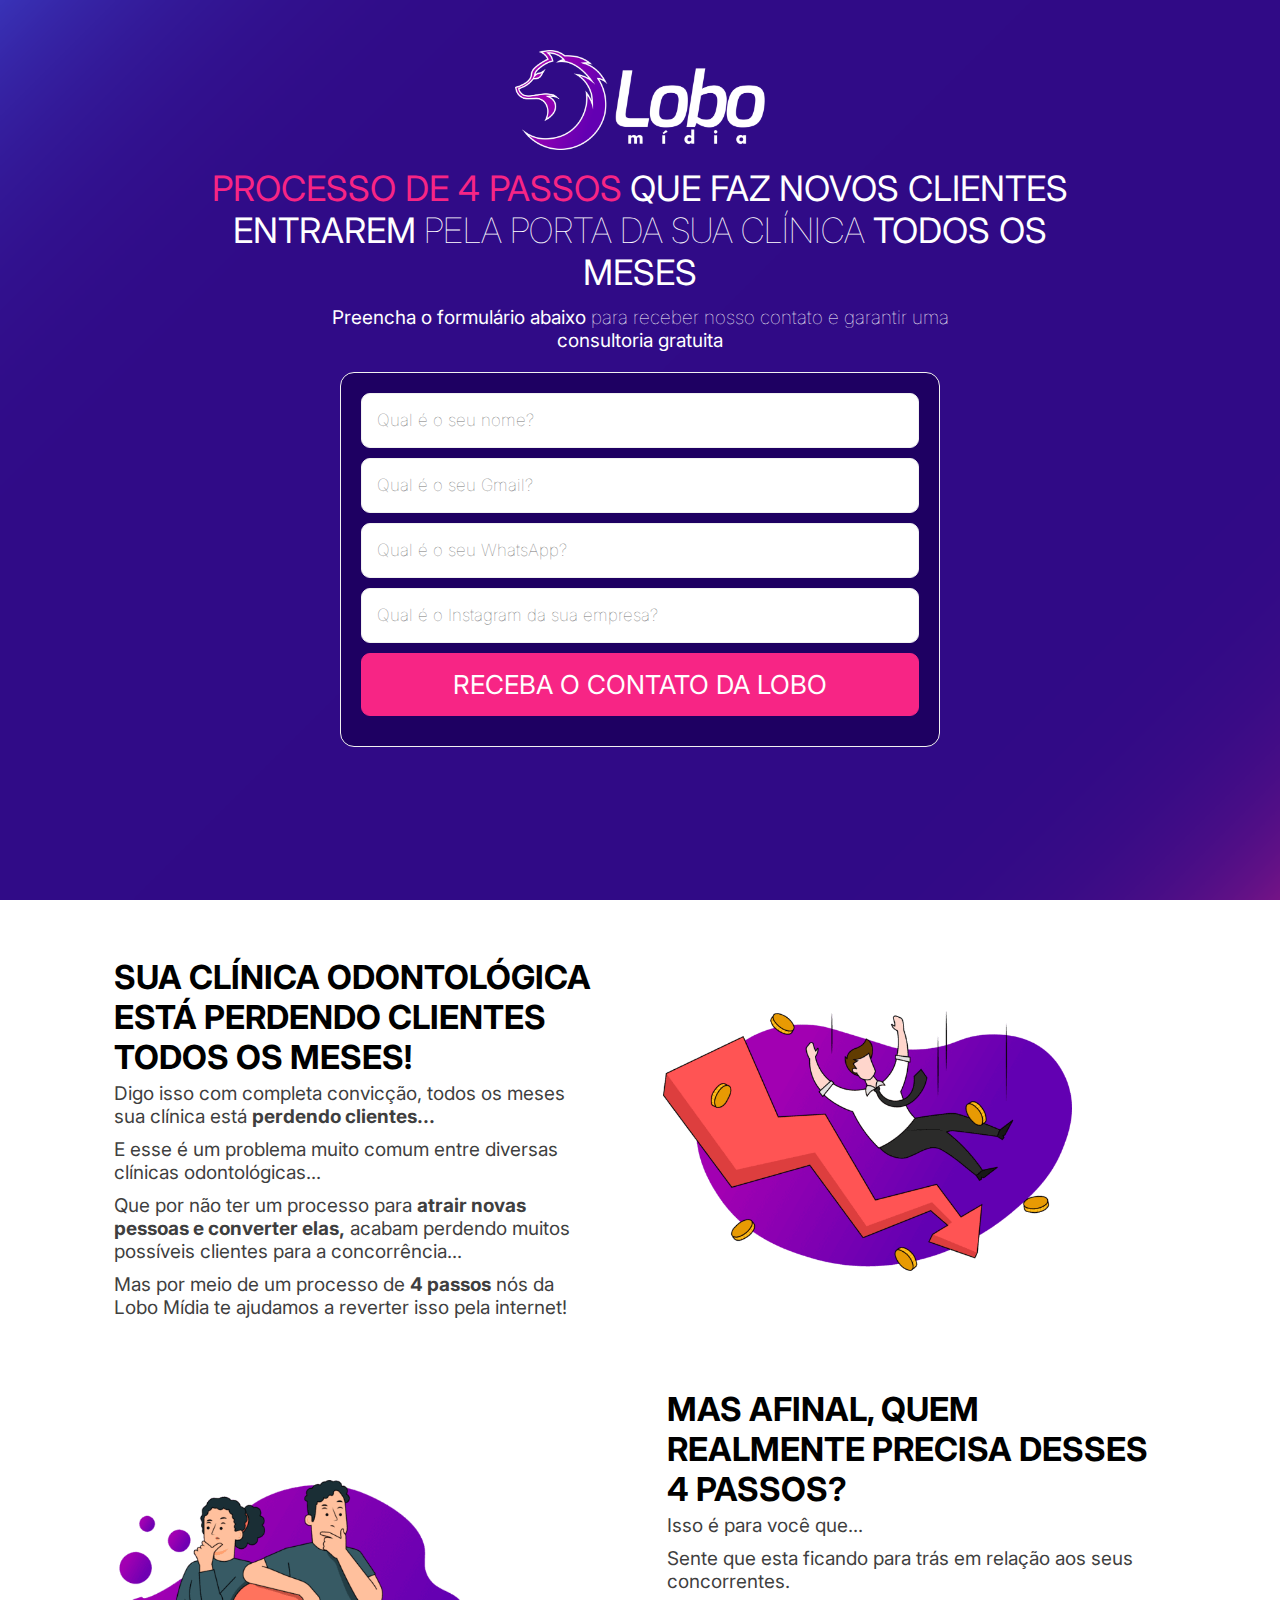
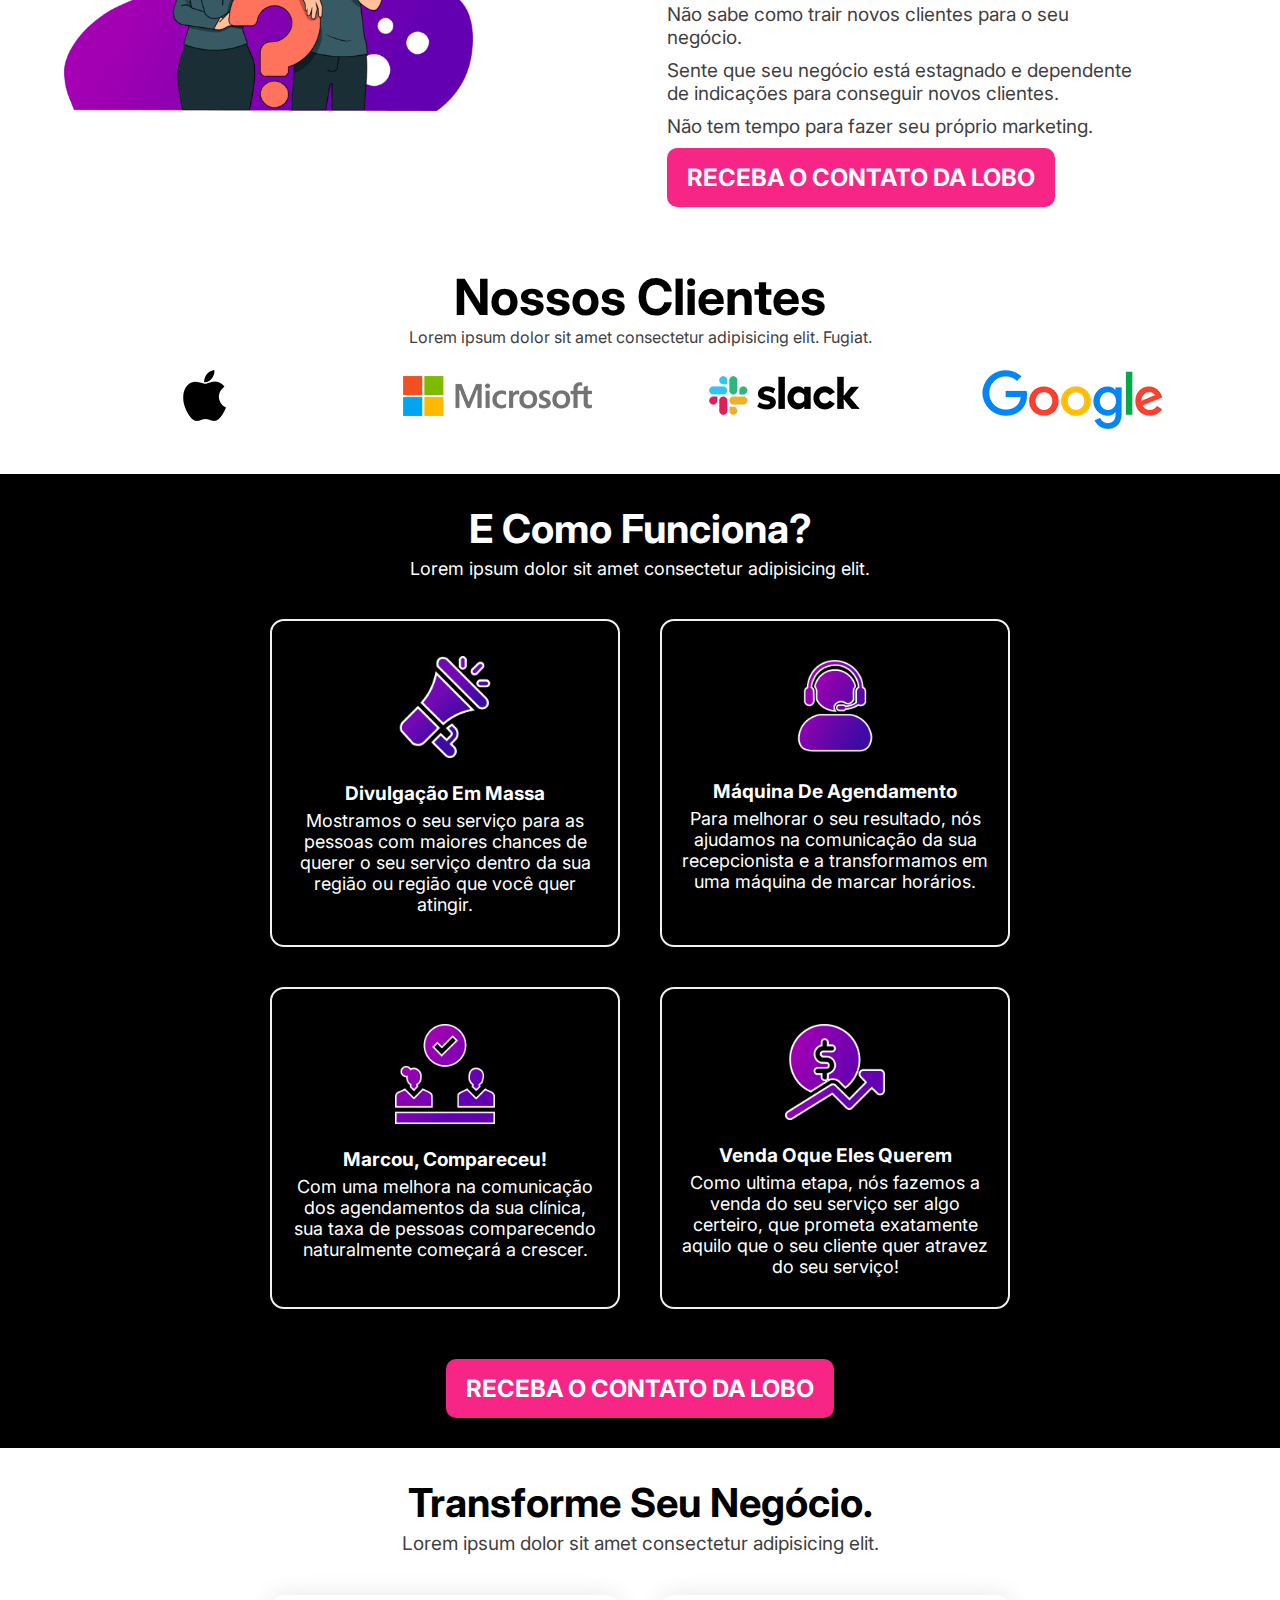
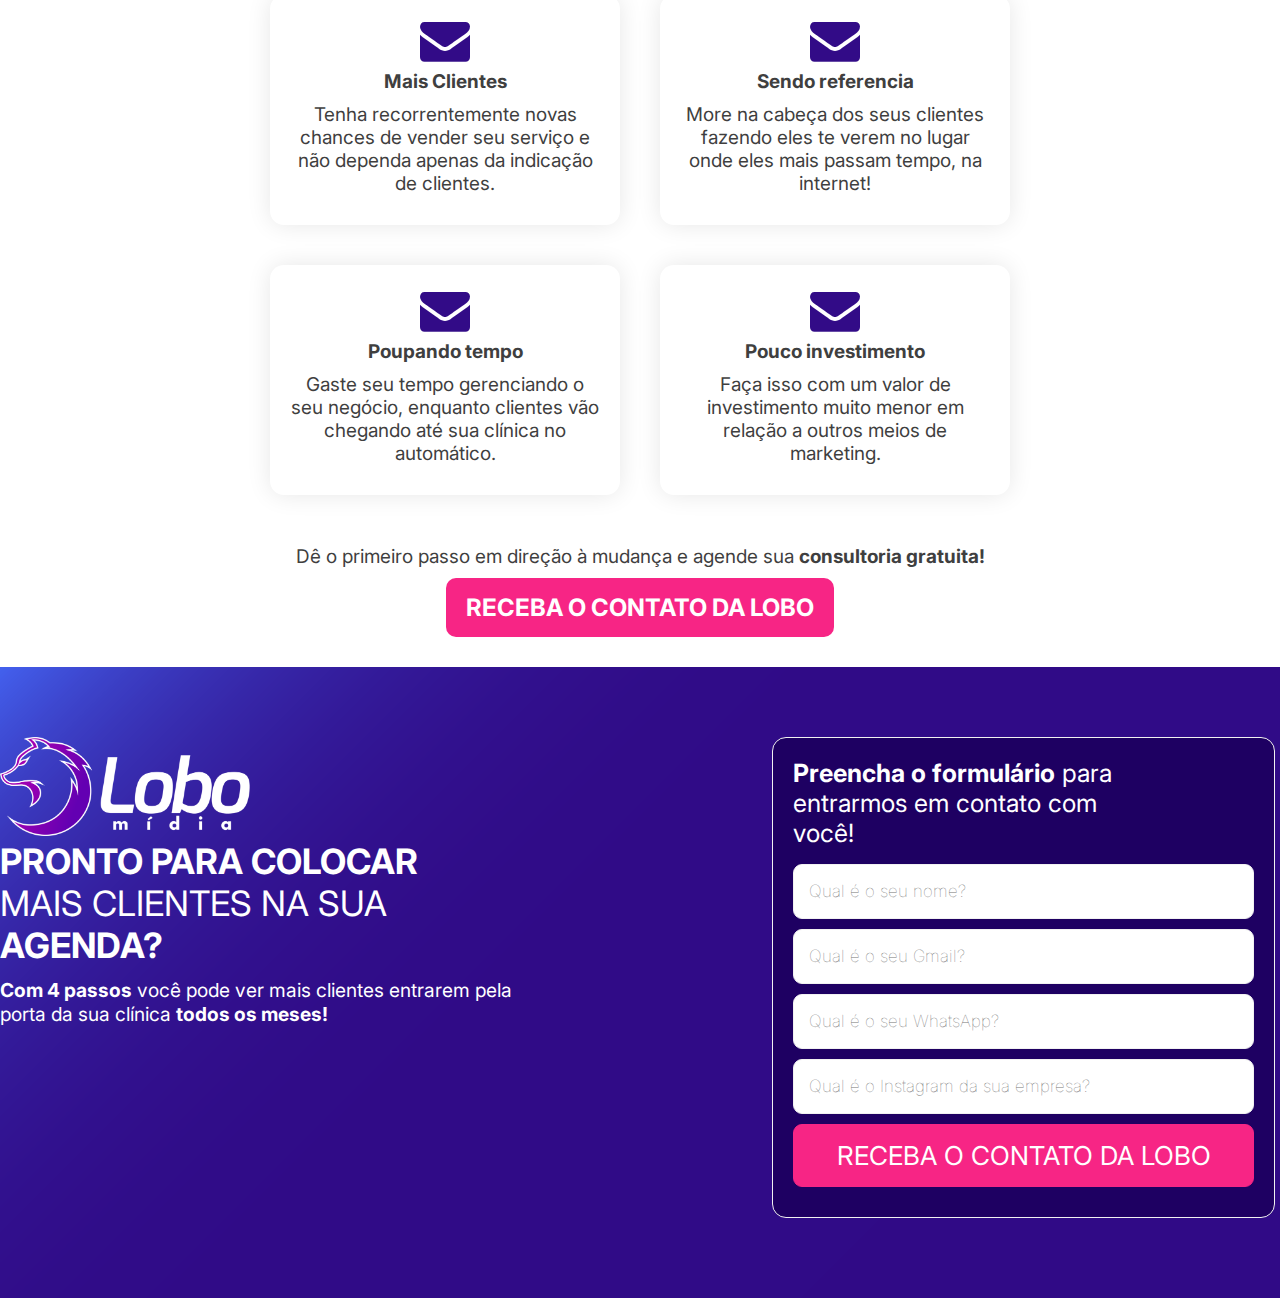
<file: index.html>
<!DOCTYPE html>
<html lang="en">
<head>
    <meta charset="UTF-8">
    <meta http-equiv="X-UA-Compatible" content="IE=edge">
    <meta name="viewport" content="width=device-width, initial-scale=1.0">
    <!--font dos icones da logo-->
    <link rel="apple-touch-icon" sizes="180x180" href="../img/five/apple-touch-icon.png">
    <link rel="icon" type="image/png" sizes="32x32" href="../img/five/favicon-32x32.png">
    <link rel="icon" type="image/png" sizes="16x16" href="../img/five/favicon-16x16.png">
    <link rel="manifest" href="../img/five/site.webmanifest">
    <link rel="mask-icon" href="../img/five/safari-pinned-tab.svg" color="#5bbad5">
    <meta name="msapplication-TileColor" content="#da532c">
    <meta name="theme-color" content="#ffffff">
    <!--font dos icones de estrelas-->
    <link rel="stylesheet" href="https://cdnjs.cloudflare.com/ajax/libs/font-awesome/4.7.0/css/font-awesome.css" integrity="sha512-5A8nwdMOWrSz20fDsjczgUidUBR8liPYU+WymTZP1lmY9G6Oc7HlZv156XqnsgNUzTyMefFTcsFH/tnJE/+xBg==" crossorigin="anonymous" referrerpolicy="no-referrer" />
    <!--font dos icones de estrelas-->
    <link rel="stylesheet" href="css/style.css">
    <title>Lobo Mídia - Mais clientes</title>
</head>
<body>

    <!--COMEÇO DA TELA PRINCIPAL-->
    <header style="background-image: url(./img/FUNDO-PC.png);"> <!--colocou a imagem aqui mesmo no inicio -->
        <!--COMEÇO Do container-->
        <div id="comeco" class="containerprinc">
            <section class="banner01">
                <div class="banner-text01">
                    <img src="img/logoprin.png">
                    <p class="headline"><b class="rosa1">PROCESSO DE 4 PASSOS</b> <b>QUE FAZ NOVOS CLIENTES ENTRAREM</b> PELA PORTA DA SUA CLÍNICA <b>TODOS OS MESES</b></p>
                    <P class="subheadline"><b>Preencha o formulário abaixo</b> para receber nosso contato e garantir uma <b>consultoria gratuita</b></P>
                </div>
                 <div class="containerprinc2">
                <div class="right-site01">
                <form action="https://api.staticforms.xyz/submit" method="post" class="card">
                    <input type="hidden" name="accessKey" value="49142e59-1a34-44f7-9ad9-6e3a0bede49a">
                    <input type="hidden" name="redirectTo" value="https://lobomidia.com/quase-la/"> <!--link para onde o cliente vai depois de se cadastrar-->

                    <input type="text" name="name" placeholder="Qual é o seu nome?" required>
                    <input type="email" name="email" placeholder="Qual é o seu Gmail?" required>
                    <input type="text" name="phone" placeholder="Qual é o seu WhatsApp?" required>
                    <input type="text" name="message" placeholder="Qual é o Instagram da sua empresa?" required>
                    <button class="btn-form"><strong>RECEBA O CONTATO DA LOBO</strong></button>
                </form>
                </div>
                </div>
            </section>
        </div>
        <!--termino do container-->
    </header>
<!--termino DA TELA PRINCIPAL-->

    <!--começo da primeira parte do texto e imagem-->
<section class="faca-mais">
<!--começo do container-->
    <div class="container-img-txt"><!--ver no css a configuração do container-->
        <div class="faca-mais-text">
            <h3>SUA CLÍNICA ODONTOLÓGICA ESTÁ PERDENDO CLIENTES TODOS OS MESES!</h3>
            <p class="ptxtimg1">Digo isso com completa convicção, todos os meses sua clínica está <strong>perdendo clientes...</strong></p>
            <p class="ptxtimg1">E esse é um problema muito comum entre diversas clínicas odontológicas...</p>
            <p class="ptxtimg1">Que por não ter um processo para <strong>atrair novas pessoas e converter elas,</strong> acabam perdendo muitos possíveis clientes para a concorrência...</p>
            <p class="ptxtimg1">Mas por meio de um processo de <strong>4 passos</strong> nós da Lobo Mídia te ajudamos a reverter isso pela internet!</p>
        </div>
        <div class="faca-mais-img">
            <img src="img/caido.png" alt="">
        </div>
    </div>
    <!--termino do container-->
</section>
<!--fim da primeira parte do texto e imagem-->

<!--começo da segunda parte do texto e imagem-->
<section class="faca-mais">
<!--começo do container-->
    <div class="container-img-txt"><!--ver no css a configuração do container-->
        <div class="faca-mais-img">
            <img src="img/duvida.png" alt="">
        </div>
        <div class="faca-mais-text">
            <h3>MAS AFINAL, QUEM REALMENTE PRECISA DESSES 4 PASSOS?</h3>
            <p class="ptxtimg1">Isso é para você que...</p>
            <p class="ptxtimg1">Sente que esta ficando para trás em relação aos seus concorrentes.</p>
            <p class="ptxtimg1">Não sabe como trair novos clientes para o seu negócio.</p>
            <p class="ptxtimg1">Sente que seu negócio está estagnado e dependente de indicações para conseguir novos clientes.</p>
            <p class="ptxtimg1">Não tem tempo para fazer seu próprio marketing.</p>
                <a href="#comeco" class="btn"><strong>RECEBA O CONTATO DA LOBO</strong></a><!--botão em baixo - colocar o link dop whatsapp-->
        </div>
    </div> 
    <!--termino do container-->
</section>
<!--fim da segunda parte do texto e imagem-->

<!--começo clientes-->
<section class="clientes">
    <div class="container">
        <h3>Nossos Clientes</h3>
        <p>Lorem ipsum dolor sit amet consectetur adipisicing elit. Fugiat.</p>
        <div>
            <img src="img/clientes/apple.png" alt="">
            <img src="img/clientes/microsoft.png" alt="">
            <img src="img/clientes/slack.png" alt="">
            <img src="img/clientes/google.png" alt="">
        </div>
    </div>
</section>
<!--fim clientes-->

<!--começo dos serviços(BLOCOS 4)-->
<section class="servicos">
    <div class="container-servicos">
        <h3>E Como Funciona?</h3>
        <p>Lorem ipsum dolor sit amet consectetur adipisicing elit.</p>
        <!--começo dos cards-->
        <div class="rows-cards">
            <!--item 1-->
            <div class="row-card-item">
                <img src="img/icons/megafone.png" alt="quadradinhos">
                <p class="nome-servico"><strong>Divulgação Em Massa</strong></p>
                <p class="descricao-servico">
                    Mostramos o seu serviço para as pessoas com maiores chances de querer o seu serviço dentro da sua região ou região que você quer atingir.</p>
            </div>
            <!--item 1-->
            <!--item 2-->
            <div class="row-card-item">
                <img src="img/icons/central.png" alt="quadradinhos">
                <p class="nome-servico"><strong>Máquina De Agendamento</strong></p>
                <p class="descricao-servico">
                    Para melhorar o seu resultado, nós ajudamos na comunicação da sua recepcionista e a transformamos em uma máquina de marcar horários.
                </p>
            </div>
            <!--item 2-->
            <!--item 3-->
            <div class="row-card-item">
                <img src="img/icons/comparecimento.png" alt="quadradinhos">
                <p class="nome-servico"><strong>Marcou, Compareceu!</strong></p>
                <p class="descricao-servico">
                    Com uma melhora na comunicação dos agendamentos da sua clínica, sua taxa de pessoas comparecendo naturalmente começará a crescer.
                </p>
            </div>
            <!--item 3-->
            <!--item 4-->
            <div class="row-card-item">
                <img src="img/icons/crescimento.png" alt="quadradinhos">
                <p class="nome-servico"><strong>Venda Oque Eles Querem</strong></p>
                <p class="descricao-servico">
                    Como ultima etapa, nós fazemos a venda do seu serviço ser algo certeiro, que prometa exatamente aquilo que o seu cliente quer atravez do seu serviço!
                </p>
            </div>
            <!--item 4-->
        </div>
        <div class="botãoservico1">
        <a href="#comeco" class="btnservico1"><strong>RECEBA O CONTATO DA LOBO</strong></a><!--botão-->
       </div>
        <!--começo dos cards-->
    </div>
</section>
<!--fim dos serviços (BLOCOS 4)-->

<!--começo dos serviços(BLOCOS 4)-->
<section class="servicos2">
    <div class="container-servicos2">
        <h3>Transforme Seu Negócio.</h3>
        <p>Lorem ipsum dolor sit amet consectetur adipisicing elit.</p>
        <!--começo dos cards-->
        <div class="rows-cards2">
            <!--item 1-->
            <div class="row-card-item2">
                <div class="icons2">
                <i class="fa fa-envelope"></i>
                </div>
                <p class="nome-servico2"><strong>Mais Clientes</strong></p>
                <p class="descricao-servico2">
                    Tenha recorrentemente novas chances de vender seu serviço e não dependa apenas da indicação de clientes.</p>
            </div>
            <!--item 1-->
            <!--item 2-->
            <div class="row-card-item2">
                <div class="icons2">
                <i class="fa fa-envelope"></i>
                </div>
                <p class="nome-servico2"><strong>Sendo referencia</strong></p>
                <p class="descricao-servico2">
                    More na cabeça dos seus clientes fazendo eles te verem no lugar onde eles mais passam tempo, na internet!
                </p>
            </div>
            <!--item 2-->
            <!--item 3-->
            <div class="row-card-item2">
                <div class="icons2">
                <i class="fa fa-envelope"></i>
                </div>
                <p class="nome-servico2"><strong>Poupando tempo</strong></p>
                <p class="descricao-servico2">
                    Gaste seu tempo gerenciando o seu negócio, enquanto clientes vão chegando até sua clínica no automático.
                </p>
            </div>
            <!--item 3-->
            <!--item 4-->
            <div class="row-card-item2">
                <div class="icons2">
                <i class="fa fa-envelope"></i>
                </div>
                <p class="nome-servico2"><strong>Pouco investimento</strong></p>
                <p class="descricao-servico2">
                    Faça isso com um valor de investimento muito menor em relação a outros meios de marketing.
                </p>
            </div>
            <!--item 4-->
        </div>
        <!--começo dos cards-->
        <p>Dê o primeiro passo em direção à mudança e agende sua <strong>consultoria gratuita!</strong></p>
        <div class="botãoservico2">
        <a href="#final" class="btnservico2"><strong>RECEBA O CONTATO DA LOBO</strong></a><!--botão-->
       </div>
    </div>
</section>
<!--fim dos serviços3 (BLOCOS 4)-->

<!--formulario-->

<section id="final" class="contato" style="background-image: url(./img/FUNDO-PC.png);">
    <div class="container-form2">
        <div class="contato-info2">
            <div class="left-site2">
                <img src="img/logoprin.png">
                    <p class="headline2"><b>PRONTO PARA COLOCAR</b></p> <p>MAIS CLIENTES NA SUA <b>AGENDA?</b></p>
                    <P class="subheadline2"><b>Com 4 passos</b> você pode ver mais clientes entrarem pela porta da sua clínica <b>todos os meses!</b></P>
            </div>
            <div class="right-site2">
                <p><b>Preencha o formulário</b> para entrarmos em contato com você!</p>
                <form action="https://api.staticforms.xyz/submit" method="post" class="card">
                    <input type="hidden" name="accessKey" value="49142e59-1a34-44f7-9ad9-6e3a0bede49a">
                    <input type="hidden" name="redirectTo" value="https://lobomidia.com/quase-la/"> <!--link para onde o cliente vai depois de se cadastrar-->

                    <input type="text" name="name" placeholder="Qual é o seu nome?" required>
                    <input type="email" name="email" placeholder="Qual é o seu Gmail?" required>
                    <input type="text" name="phone" placeholder="Qual é o seu WhatsApp?" required>
                    <input type="text" name="message" placeholder="Qual é o Instagram da sua empresa?" required>
                    <button class="btn-form2"><strong>RECEBA O CONTATO DA LOBO</strong></button>
                </form>
            </div>
        </div>
    </div>
</section>
<!--formulario-->

</body>
</html>
</file>
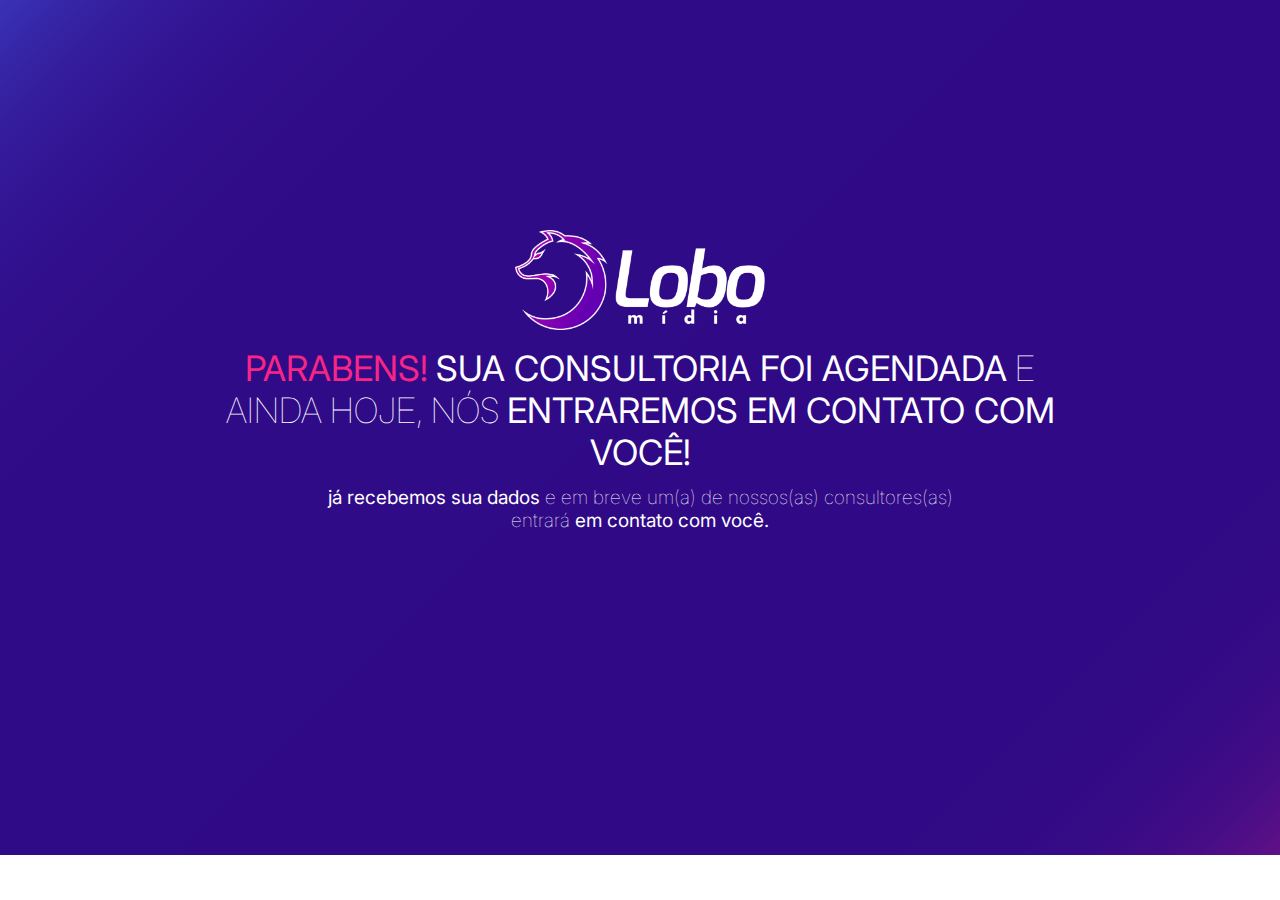
<file: Obrigado/index.html>
<!DOCTYPE html>
<html lang="en">
<head>
    <meta charset="UTF-8">
    <meta http-equiv="X-UA-Compatible" content="IE=edge">
    <meta name="viewport" content="width=device-width, initial-scale=1.0">
    <!--font dos icones da logo-->
    <link rel="apple-touch-icon" sizes="180x180" href="../img/five/apple-touch-icon.png">
    <link rel="icon" type="image/png" sizes="32x32" href="../img/five/favicon-32x32.png">
    <link rel="icon" type="image/png" sizes="16x16" href="../img/five/favicon-16x16.png">
    <link rel="manifest" href="../img/five/site.webmanifest">
    <link rel="mask-icon" href="../img/five/safari-pinned-tab.svg" color="#5bbad5">
    <meta name="msapplication-TileColor" content="#da532c">
    <meta name="theme-color" content="#ffffff">
    <!--font dos icones de estrelas-->
    <link rel="stylesheet" href="https://cdnjs.cloudflare.com/ajax/libs/font-awesome/4.7.0/css/font-awesome.css" integrity="sha512-5A8nwdMOWrSz20fDsjczgUidUBR8liPYU+WymTZP1lmY9G6Oc7HlZv156XqnsgNUzTyMefFTcsFH/tnJE/+xBg==" crossorigin="anonymous" referrerpolicy="no-referrer" />
    <!--font dos icones de estrelas-->
    <link rel="stylesheet" href="css/style.css">
    <title>Agendado e confirmado.</title>
</head>
<body>

    <!--COMEÇO DA TELA PRINCIPAL-->
    <header style="background-image: url(./img/FUNDO-PC.png);"> <!--colocou a imagem aqui mesmo no inicio -->
        <!--COMEÇO Do container-->
        <div id="comeco" class="containerprinc">
            <section class="banner01">
                <div class="banner-text01">
                    <img src="img/logoprin.png">
                    <p class="headline"><b class="rosa1">PARABENS!</b> <b>SUA CONSULTORIA FOI AGENDADA</b> E AINDA HOJE, NÓS <b>ENTRAREMOS EM CONTATO COM VOCÊ!</b></p>
                    <P class="subheadline"><b>já recebemos sua dados</b> e em breve um(a) de nossos(as) consultores(as) entrará <b>em contato com você.</b></P>
                </div>
            </section>
        </div>
        <!--termino do container-->
    </header>
</file>
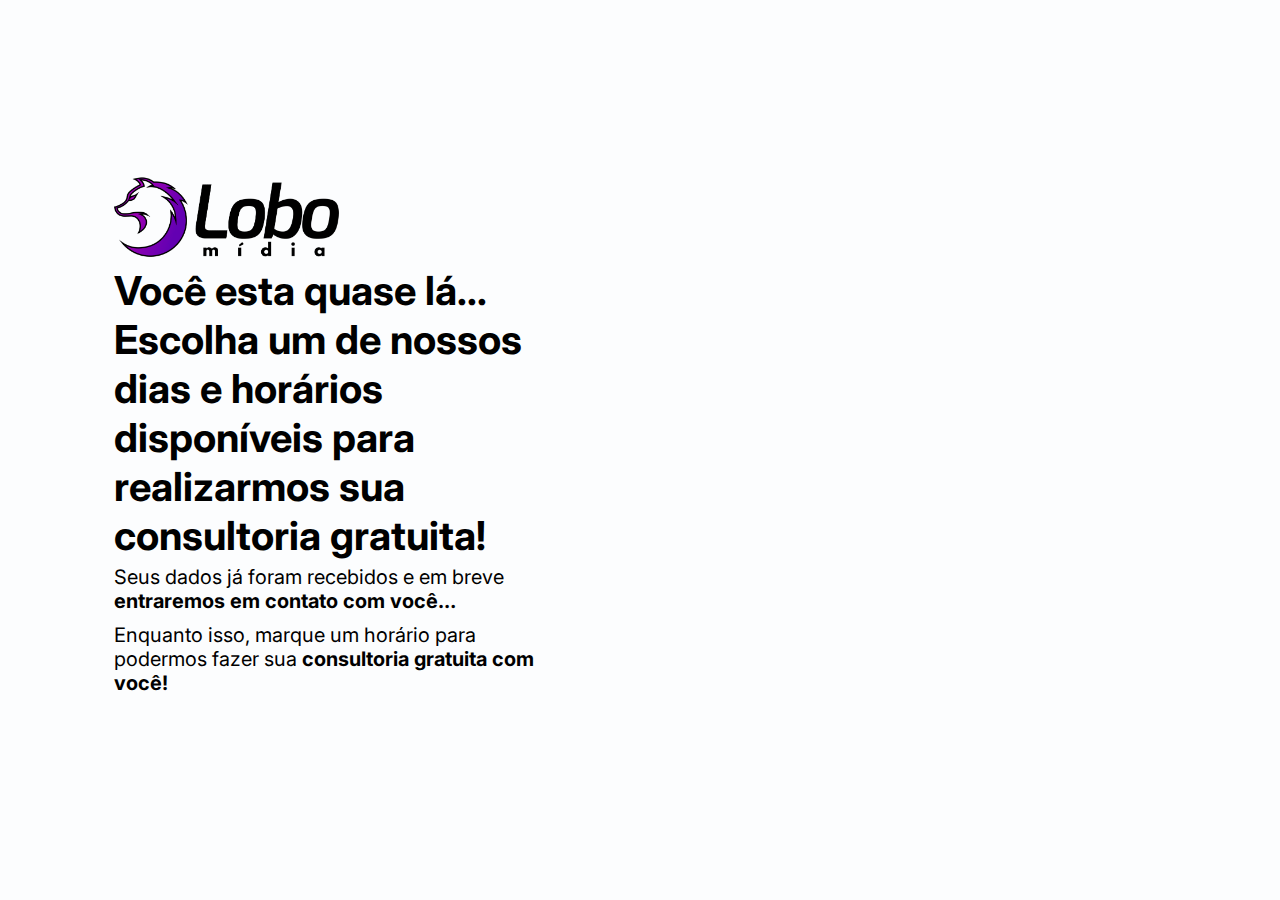
<file: Quase-la/index.html>
<!DOCTYPE html>
<html lang="en">
<head>
    <meta charset="UTF-8">
    <meta http-equiv="X-UA-Compatible" content="IE=edge">
    <meta name="viewport" content="width=device-width, initial-scale=1.0">
    <!--font dos icones da logo-->
    <link rel="apple-touch-icon" sizes="180x180" href="../img/five/apple-touch-icon.png">
    <link rel="icon" type="image/png" sizes="32x32" href="../img/five/favicon-32x32.png">
    <link rel="icon" type="image/png" sizes="16x16" href="../img/five/favicon-16x16.png">
    <link rel="manifest" href="../img/five/site.webmanifest">
    <link rel="mask-icon" href="../img/five/safari-pinned-tab.svg" color="#5bbad5">
    <meta name="msapplication-TileColor" content="#da532c">
    <meta name="theme-color" content="#ffffff">
    <!--font dos icones de estrelas-->
    <link rel="stylesheet" href="https://cdnjs.cloudflare.com/ajax/libs/font-awesome/4.7.0/css/font-awesome.css" integrity="sha512-5A8nwdMOWrSz20fDsjczgUidUBR8liPYU+WymTZP1lmY9G6Oc7HlZv156XqnsgNUzTyMefFTcsFH/tnJE/+xBg==" crossorigin="anonymous" referrerpolicy="no-referrer" />
    <!--font dos icones de estrelas-->
    <link rel="stylesheet" href="css/style.css">
    <title>Você está a um passo...</title>
</head>
<body>
    <!--começo da primeira parte do texto e imagem-->
<section class="faca-mais">
    <!--começo do container-->
        <div class="container-img-txt"><!--ver no css a configuração do container-->
            <div class="faca-mais-text">
                <img src="img/logo quase lá.png" alt="">
                <h3>Você esta quase lá... Escolha um de nossos dias e horários disponíveis para realizarmos sua consultoria gratuita!</h3>
                <p class="ptxtimg1">Seus dados já foram recebidos e em breve <strong> entraremos em contato com você…</strong></p>
                <p class="ptxtimg1">Enquanto isso, marque um horário para podermos fazer sua <strong>consultoria gratuita com você!</strong></p>
            </div>
                 <!-- Widget em linha do Calendly - início -->
<div class="calendly-inline-widget" data-url="https://calendly.com/meuemailcomerciallobo/30mins?hide_event_type_details=1&hide_gdpr_banner=1" style="min-width:320px;height:700px;"></div>
<script type="text/javascript" src="https://assets.calendly.com/assets/external/widget.js" async></script>
<!-- Widget em linha do Calendly - fim -->
            </div>
        <!--termino do container-->
    </section>
</body>
</html>
</file>
<file: css/style.css>
@import url('https://fonts.googleapis.com/css2?family=Inter:wght@300;400;500;600;700&display=swap');
/* confg zera tudo*/
*{
    margin: 0;
    padding: 0;
    box-sizing: border-box;
    text-decoration: none;
    outline: none;
    font-family: 'Inter', sans-serif;
}
/* config zera tudo fim*/

html{ /* faz os botões que mandam para cima e para baixo na pagina irem mais devagar*/
    scroll-behavior: smooth;
}

.body{
    background-color: #f1f6fc31;
}

/* configuração section e footer*/
section, footer {
    padding: 30px 0;
}

/* configuração titulo 01*/
h3{
    font-size: 40px;
}

/* configuração paragrafo 01*/
p{
    color: rgb(63, 63, 63); /* cor do testinho*/
}

/* configuração container*/
.container{
    max-width: 1800px;
    margin: 0 auto;
    padding: 0 5%;
}

/* configurando imagem de fundo principal*/


header{
    background-position: center;
    background-size: cover;
    background-attachment: fixed; /* fixando a imagem idenpedente da rolagem*/
    padding: 0px 0px 70px 0px;
}


/* configurando tela principal*/

.containerprinc{
    max-width: 1100px;
    margin: 0 auto;
    padding: 0px 0px 80px 0px;
}

.containerprinc2{
    max-width: 600px;
    margin: 0 auto;
    padding: 0px 0px 0px 0px;
}

.banner01{
    flex-direction: column;
    align-items: center; /* isso aqui ta colocando as imagens presas no centro, assistir o minuto 32 do video para entender */
}


/*configurando o epaço que as letra e botão ocupam na tela*/

.banner01 .banner-text01 img{
    width: 250px;
}

.banner01 .banner-text01{
    margin: 20px;
    text-align: center;
    padding: 0 90px;
}

/*configurando o tirulo*/
.banner01 .banner-text01 .headline{
    font-size: 35px;
    color: white;
}

.banner01 .banner-text01 .subheadline{
    padding: 0px 120px 0px 120px;
}

.banner01 .banner-text01 .headline .rosa1{
    color: #f72585;
}

/*configurando o tirulo*/
.banner01 .banner-text01 p{
    font-size: 19px;
    color: white;
    font-weight: lighter; /*efastando os outro elementos dele*/
    margin: 13px 0; 
    padding: 0px 0px 0px 0px;
}

/* começo do formulario01*/

.banner01 .right-site01{
    width: 100%; /* isso diz quanto do espaço disponivel o negocio vai ocupar*/
    padding: 20px 20px 20px 20px;
    margin: 0px 0px 0px 0px;
    background-color: #1E0062; /* daqui + FORMULARIO*/
    border-radius: 14px;
    margin-right: 80px;
    height: fit-content;
    border: 1px solid #f1f1f1;
}

.banner01 .right-site01 input{
    display: block;
    width: 100%; /* isso diz quanto do espaço disponivel o negocio vai ocupar*/
    margin-bottom: 10px;
    height: 55px;
    padding: 15px;
    border-radius: 9px;
    transition: 0.3s;
    border: 1px solid #f1f1f1;
    color: #212121;
    font-weight: lighter;
    font-size: 17px;
}

.right-site01 .btn-form{
    display: block;
    width: 100%; /* isso diz quanto do espaço disponivel o negocio vai ocupar*/
    margin-bottom: 10px;
    padding: 15px;
    border-radius: 9px;
    transition: 0.3s;
    border: 0.8px solid #f72585;
    color: #ffffff;
    font-weight: lighter;
    font-size: 26px;
    background-color: #f72585;
}
/* fim formulario01*/


/* começo config completa do texto e imagem */

.container-img-txt{
    max-width: 1650px;
    margin: 0 auto;
    padding: 0 5%;
    display: flex;
    align-items: center;
}

.faca-mais-text {
    width: 90%;
    padding: 0 50px;
    justify-content: space-around;
}

.faca-mais-text h3{
    font-size: 33px;
}

.faca-mais-text .ptxtimg1{
    margin: 5px 30px 10px 0px;
    font-size: 19px;
}

.faca-mais-img{
    width: 90%;
}

.faca-mais-img img{
    width: 74%;
}

.btn{  /* botão*/
    background-color: #f72585;
    color: white;
    padding: 15px 20px;
    border-radius: 10px;
    cursor: pointer;
    display: inline-block;
    transition: 0.1s;
    font-size: 24px;
}

/* fim config completa do texto e imagem*/

/* começo config clientes */
.clientes h3,
.clientes p{
    text-align: center;
}

.clientes h3{
    font-size: 50px;
}

.clientes .container div{
    display: flex;
    align-items: center;
    justify-content: space-around;
    flex-wrap: wrap;
}
/* fim config clientes */

/* COMEÇO pagina SERVIÇOS*/

/* COMEÇO quadradinhos SERVIÇOS*/

.servicos{
    background-color: #000000;
}

.container-servicos{
    max-width: 1300px; /* aqui se você quiser os 4 quadradinhos enfileirados é só colocar o valor 1800px*/
    margin: 0 auto;
    padding: 0 5%;
}

.servicos h3{
    text-align: center;
    color: white
}

.servicos .container-servicos p{
    text-align: center;
    margin: 5px 0 10px 0;
    font-size: 18px;
    color: white
}

.servicos .rows-cards{
    display: flex;
    justify-content: center;
    margin-top: 20px;
    flex-wrap: wrap;
    text-align: center;
}

.servicos .row-card-item{
    background-color: #000000;
    width: 350px;
    padding: 20px;
    border-radius: 14px;
    margin: 20px;
    transition: 0.3s;
     border: 2px solid #f1f1f1;
}

.servicos .row-card-item:hover{
    background-color: white;
}

.servicos .row-card-item:hover p{
    color: black;
}

.servicos .row-card-item img{  /* isso aqui é a borda em torno da imagem*/
  width: 130px;
  padding: 15px;
}

.servicos .row-card-item p.nome-servico{
    margin: 5px 0;
    transition: 0.3s;
    font-size: 19px;
}

.servicos .row-card-item p.descricao-servico{
    transition: 0.3s;
}

.botãoservico1{  /* centralizando botão*/
    display: flex;
    align-items: center;
    justify-content: center;
    text-align: center;
    margin: 30px 0px 0px 0px;
}

.btnservico1{  /* botão*/
    background-color: #f72585;
    color: white;
    padding: 15px 20px;
    border-radius: 10px;
    cursor: pointer;
    display: inline-block;
    transition: 0.1s;
    font-size: 24px;
}
/* fim quadradinhos SERVIÇOS*/

/* COMEÇO quadradinhos SERVIÇOS2*/
.container-servicos2{
    max-width: 1800px; /* aqui se você quiser os 4 quadradinhos enfileirados é só colocar o valor 1800px*/
    margin: 0 auto;
    padding: 0 5%;
}

.servicos2 h3{
    text-align: center;
}

.servicos2 .container-servicos2 p{
    text-align: center;
    margin: 5px 0 10px 0;
    font-size: 19px;
}

.servicos2 .rows-cards2{
    display: flex;
    justify-content: center;
    margin: 20px 0px 30px 0px;
    flex-wrap: wrap;
    text-align: center;
}

.servicos2 .row-card-item2{
    background-color: #FFFFFF;
    width: 350px;
    padding: 20px;
    border-radius: 14px;
    margin: 20px;
    transition: 0.3s;
    box-shadow: 0px 0px 25px #e7e7e7;
}

.servicos2 .row-card-item2:hover{
    background-color: #f72585;
}

.servicos2 .row-card-item2:hover p{
    color: white;
}

.row-card-item2 .icons2 i{
    color: #320b87;
}

.row-card-item2:hover .icons2 i{
    color: white;
    transition: 0.3s;
}

.servicos2 .row-card-item2 i {  /* isso aqui é a borda em torno da imagem*/
  font-size: 50px;
}

.servicos2 .row-card-item2 p.nome-servico{
    margin: 5px 0;
    transition: 0.3s;
}

.servicos2 .row-card-item2 p.descricao-servico{
    transition: 0.3s;
}

.botãoservico2{  /* centralizando botão*/
    display: flex;
    align-items: center;
    justify-content: center;
    text-align: center;
}

.btnservico2{  /* botão*/
    background-color: #f72585;
    color: white;
    padding: 15px 20px;
    border-radius: 10px;
    cursor: pointer;
    display: inline-block;
    transition: 0.1s;
    font-size: 24px;
}

/* fim quadradinhos SERVIÇOS*/

/* COMEÇO INFOR + FORMULARIO*/

.container-form2{
    max-width: 1350px;
    margin: 0 auto;
    padding: 0px 0px 0px 0px;
}

.contato-info2{
    display: flex;
    justify-content: space-between;
    margin-top: 0px;
    padding: 40px 0px 50px 0px;
}

.contato-info2 .left-site2{
    width: 80%;
    padding: 0px 0px 0px 0px;
    border-radius: 14px;
    margin-right: 50px;
    height: fit-content;  /* até aqui colocar no FORMULARIO*/
}

.contato-info2 .left-site2 div{
    display: flex;
    align-items: center;
    margin-bottom: 10px;
}

.contato-info2 .left-site2 img{
    width: 250px;
}

.contato-info2 .left-site2 p{
    font-size: 35px;
    color: white;
}

.contato-info2 .left-site2 .subheadline2{
    font-size: 19.2px;
    padding: 12px 0px 0px 0px;;
}
/* formulario*/
.contato-info2 .right-site2{
    width: 70%; /* isso diz quanto do espaço disponivel o negocio vai ocupar*/
    padding: 20px 20px 20px 20px;
    margin: 0px 0px 0px 170px;
    background-color: #1E0062; /* daqui + FORMULARIO*/
    border-radius: 14px;
    margin-right: 5px;
    height: fit-content;
    border: 1px solid #f1f1f1;
}

.contato-info2 .right-site2 p{
    color: white;
    padding: 0px 100px 16px 0px;
    font-size: 25px;
}

.contato-info2 .right-site2 input{
    display: block;
    width: 100%; /* isso diz quanto do espaço disponivel o negocio vai ocupar*/
    margin-bottom: 10px;
    height: 55px;
    padding: 15px;
    border-radius: 9px;
    transition: 0.3s;
    border: 1px solid #f1f1f1;
    color: #212121;
    font-weight: lighter;
    font-size: 17px;
}

.right-site2 .btn-form2{
    display: block;
    width: 100%; /* isso diz quanto do espaço disponivel o negocio vai ocupar*/
    margin-bottom: 10px;
    padding: 15px;
    border-radius: 9px;
    transition: 0.3s;
    border: 0.8px solid #f72585;
    color: #ffffff;
    font-weight: lighter;
    font-size: 26px;
    background-color: #f72585;
}
/* fim formulario*/


/* COMEÇO RESPONSIVO*/

@media(max-width: 830px){
/* começo pagina incial + formulario*/

header{
    padding: 0px 5px 1px 5px;
}

.containerprinc {
  max-width: 1900px;
}

.containerprinc2{
    max-width: 1900px;
}

.containerprinc2{
    width: 100%;
   max-width: 1900px;
}

.banner01 .right-site01{
    padding: 10px 10px 10px 10px;
}

.banner01 .banner-text01{
    padding: 0;
    margin: 0px;
}

.banner01 .banner-text01 img{
    width: 170px;
}

.banner01 .banner-text01 .headline{
  font-size: 24px;
  padding: 0px 12px 0px 12px
}

.banner01 .banner-text01 p{
  font-size: 16px;
}

.banner01 .banner-text01 .subheadline{
    padding: 0px 15px 0px 15px;
}

.right-site01 .btn-form{
    font-size: 20px;
}

.btn{
    font-size: 17px;
}
/* fim pagina incial + formulario*/

    /* imagem + texto RESPONSIVO*/
.faca-mais .faca-mais-text{
    margin-top: 10px;
    padding: 0 20px;
    order: 1;
}

.container-img-txt{
    flex-direction: column;
}

.faca-mais .faca-mais-text h3{
    font-size: 30px;
}

.faca-mais-text,
.faca-mais-img{
    width: 100%;
}

.faca-mais-img img{
    width: 100%;
}
/* fim da imagem + texto RESPONSIVO*/

.btnservico1{
    font-size: 20px;
}


/* começo serviço2*/

.btnservico2{
    font-size: 20px;
}
/* fim Serviço2*/

/* PAGINA do formulario*/

.container-form2{
    margin: 0px 5px 0px 5px;
    padding: 0px 0;
}

.contato .contato-info2{
    flex-direction: column;
}

.contato-info2 .left-site2{
    margin: 0px 0px 20px 0px;
}

.contato-info2 .left-site2 img{
    width: 170px;
}

.contato-info2 .left-site2 p{
    font-size: 26px;
}

.contato-info2 .left-site2 .subheadline2{
    font-size: 14px;
}

.contato-info2 .right-site2,
.contato-info2 .left-site2{
    width: 100%;
}

.right-site2 .btn-form2{
    font-size: 20px;
}

.contato-info2 .right-site2{
    padding: 10px 10px 10px 10px;
    margin: 0px 0px 0px 0px;
    margin-right: 0px;
}

.contato-info2 .right-site2 p{
     padding: 0px 0px 16px 0px;
     font-size: 20px;
}

.container-form2{
    text-align: center;
}


/* PAGINA sdo formulario*/

}
</file>
<file: Obrigado/css/style.css>
@import url('https://fonts.googleapis.com/css2?family=Inter:wght@300;400;500;600;700&display=swap');
/* confg zera tudo*/
*{
    margin: 0;
    padding: 0;
    box-sizing: border-box;
    text-decoration: none;
    outline: none;
    font-family: 'Inter', sans-serif;
}
/* config zera tudo fim*/

html{ /* faz os botões que mandam para cima e para baixo na pagina irem mais devagar*/
    scroll-behavior: smooth;
}

.body{
    background-color: #f1f6fc31;
}

/* configuração section e footer*/
section, footer {
    padding: 30px 0;
}

/* configuração titulo 01*/
h3{
    font-size: 40px;
}

/* configuração paragrafo 01*/
p{
    color: #3f3f3f; /* cor do testinho*/
}

/* configuração container*/
.container{
    max-width: 1800px;
    margin: 0 auto;
    padding: 0 5%;
}

/* configurando imagem de fundo principal*/


header{
    background-position: center;
    background-size: cover;
    background-attachment: fixed; /* fixando a imagem idenpedente da rolagem*/
    height: 95vh;
}


/* configurando tela principal*/

.containerprinc{
    max-width: 1100px;
    margin: 0 auto;
    padding: 180px 0px 0px 0px;
    color: white;
    
}

.banner01{
    flex-direction: column;
    align-items: center; /* isso aqui ta colocando as imagens presas no centro, assistir o minuto 32 do video para entender */ 
}


/*configurando o epaço que as letra e botão ocupam na tela*/

.banner01 .banner-text01 img{
    width: 250px;
}

.banner01 .banner-text01{
    margin: 20px;
    text-align: center;
    padding: 0 90px;
    justify-content: center;
}

/*configurando o tirulo*/
.banner01 .banner-text01 .headline{
    font-size: 35px;
    color: #ffffff;
}

.banner01 .banner-text01 .subheadline{
    padding: 0px 120px 0px 120px;
}

.banner01 .banner-text01 .headline .rosa1{
    color: #f72585;
}

/*configurando o tirulo*/
.banner01 .banner-text01 p{
    font-size: 19px;
    color: #ffffff;
    font-weight: lighter; /*efastando os outro elementos dele*/
    margin: 13px 0; 
    padding: 0px 0px 0px 0px;
}

/* COMEÇO RESPONSIVO*/

@media(max-width: 830px){
    /* começo pagina incial + formulario*/
    
    header{
        padding: 0px 5px 1px 5px;
    }
    
    .containerprinc {
      max-width: 1900px;
      padding: 120px 0px 0px 0px;
    }
    
    .containerprinc2{
        max-width: 1900px;
    }
    
    .containerprinc2{
        width: 100%;
       max-width: 1900px;
    }
    
    .banner01 .right-site01{
        padding: 10px 10px 10px 10px;
    }
    
    .banner01 .banner-text01{
        padding: 0;
        margin: 0px;
    }
    
    .banner01 .banner-text01 img{
        width: 170px;
    }
    
    .banner01 .banner-text01 .headline{
      font-size: 24px;
      padding: 0px 12px 0px 12px
    }
    
    .banner01 .banner-text01 p{
      font-size: 16px;
    }
    
    .banner01 .banner-text01 .subheadline{
        padding: 0px 15px 0px 15px;
    }
}
</file>
<file: Quase-la/css/style.css>
@import url('https://fonts.googleapis.com/css2?family=Inter:wght@300;400;500;600;700&display=swap');
/* confg zera tudo*/
*{
    margin: 0;
    padding: 0;
    box-sizing: border-box;
    text-decoration: none;
    outline: none;
    font-family: 'Inter', sans-serif;
}
/* config zera tudo fim*/

body{
    background-color: #f1f6fc31;
}

/* configuração section e footer*/
section, footer {
    padding: 90px 0px;
}

/* configuração titulo 01*/
h3{
    font-size: 40px;
}

/* configuração paragrafo 01*/
p{
    color: black; /* cor do testinho*/
}

/* configuração container*/
.container{
    max-width: 1800px;
    margin: 0 auto;
}

/* começo config completa do texto e imagem */

.container-img-txt{
    max-width: 1750px;
    margin: 0 auto;
    padding: 0 5%;
    display: flex;
    align-items: center;
    justify-content: space-around;
}

.faca-mais-text {
    width: 50%;
    padding: 0 50px;
}

.faca-mais-text img {
    width: 230px;
}

.faca-mais-text h3{
    font-size: 40px;
}

.faca-mais-text .ptxtimg1{
    margin: 5px 30px 10px 0;
    font-size: 20px;
}

.calendly-inline-widget{
    width: 50%;
}

/* fim config completa do texto e imagem*/

@media(max-width: 830px){
    section, footer {
        padding: 30px 0px;
    }
   
    .container-img-txt{
        width: 100%;
        text-align: center;
        margin: 0 auto;
        padding: 0 5%;
        flex-direction: column;
        padding: 0px 0px;
    }

    .faca-mais-text img {
        width: 170px;
    }

    .faca-mais-text h3{
        font-size: 27px;
    }
    
    .faca-mais-text {
        width: 100%;
        padding: 0px 0px;
    }

    .faca-mais-text .ptxtimg1{
        margin: 15px 0px 0px 0px;
        font-size: 18px;
    }

    .calendly-inline-widget{
        margin: 30px 0px 0px 0px
    }
}
</file>
